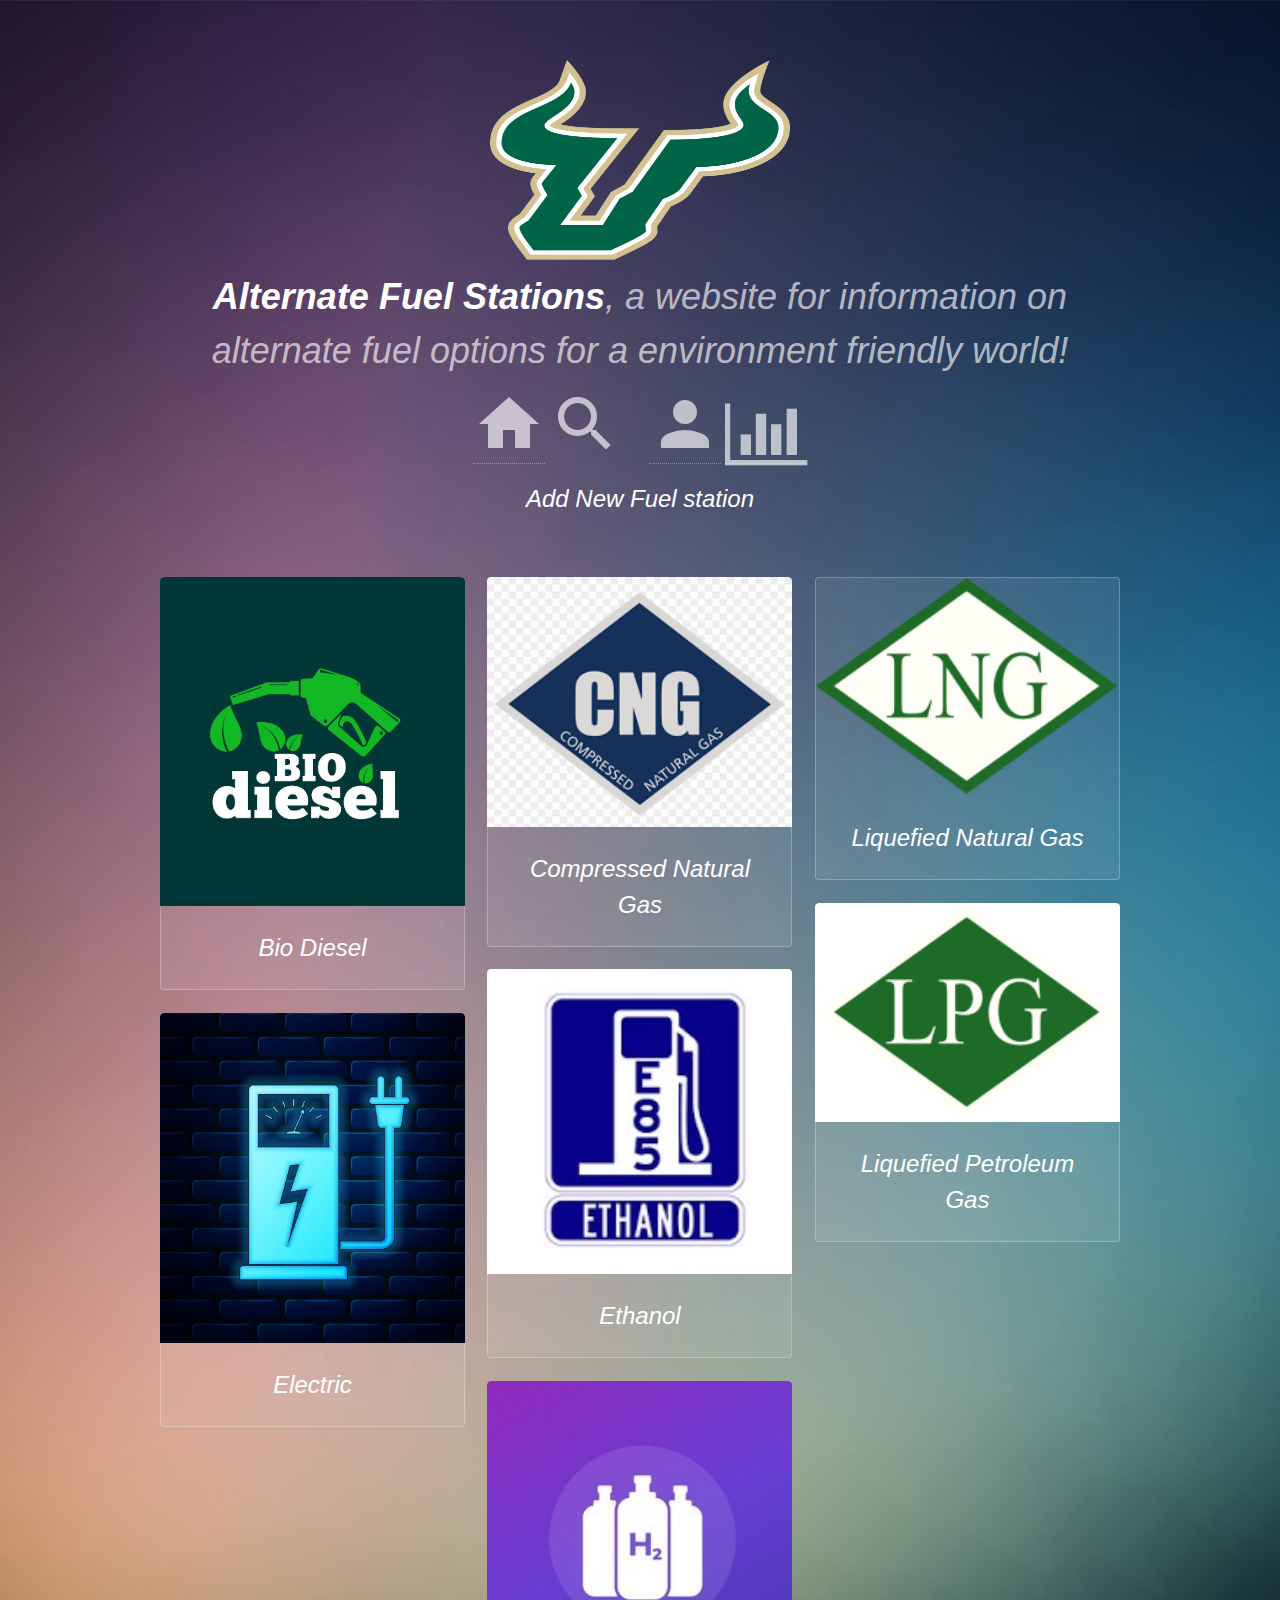
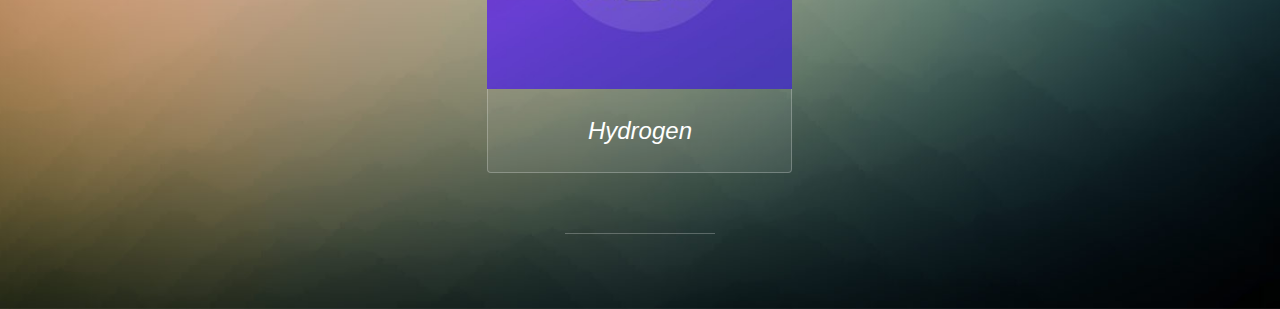
<file: index.html>
﻿<!DOCTYPE HTML>
<!--
	Visualize by TEMPLATED
	templated.co @templatedco
	Released for free under the Creative Commons Attribution 3.0 license (templated.co/license)
-->
<html>
<head>
	<title>Alternate Fuel Stations website</title>
	<meta charset="utf-8" />
	<meta name="viewport" content="width=device-width, initial-scale=1" />
	<link rel="stylesheet" href="assets/css/main.css" />
	<link rel="stylesheet" href="https://www.w3schools.com/w3css/4/w3.css">
	<link rel="stylesheet" href="https://fonts.googleapis.com/icon?family=Material+Icons">
</head>
<body>

	<!-- Wrapper -->
	<div id="wrapper">

		<!-- Header -->
		<header id="header">
			<img src="images/thumbs/usf1.png" width="300" height="200" alt="" />
			<h1><strong><i>Alternate Fuel Stations<i /></strong>, a website for information on alternate fuel options for a environment friendly world!</h1>
			<ul class="icons">
				<a href="index.html"><li class="w3-xlarge"><i class="material-icons" style="font-size: 72px;">home</i></li></a>

				<li class="w3-xlarge"><i class="material-icons" style="font-size: 72px;">search</i></li>

				<a href="about-us.html"><li class="w3-xlarge"><i class="material-icons" style="font-size: 72px;">person</i></li></a>
				<a href="data.html"><li class="w3-xlarge"><i class="fa fa-bar-chart custom" style="font-size: 72px;"></i></li></a>

				<a href="crud.html"><h3>Add New Fuel station</h3></a>

			</ul>
		</header>

		<!-- Main -->
		<section id="main">

			<!-- Thumbnails -->
			<section class="thumbnails">
				<div>
					<a href="images/thumbs/bio.jpg">
						<img src="images/thumbs/bio.jpg" alt="" />
						<h3>Bio Diesel</h3>
					</a>
					<a href="images/thumbs/elec.jpg">
						<img src="images/thumbs/elec.jpg" alt="" />
						<h3>Electric</h3>
					</a>
				</div>
				<div>
					<a href="images/thumbs/cng.png">
						<img src="images/thumbs/cng.png" alt="" />
						<h3>Compressed Natural Gas</h3>
					</a>
					<a href="images/thumbs/e85.jpg">
						<img src="images/thumbs/e85.jpg" alt="" />
						<h3>Ethanol</h3>
					</a>
					<a href="images/thumbs/h2.png">
						<img src="images/thumbs/h2.png" alt="" />
						<h3>Hydrogen</h3>
					</a>
				</div>
				<div>
					<a href="images/thumbs/lng.png">
						<img src="images/thumbs/lng.png" alt="" />
						<h3>Liquefied Natural Gas</h3>
					</a>
					<a href="images/thumbs/lpg.png">
						<img src="images/thumbs/lpg.png" alt="" />
						<h3>Liquefied Petroleum Gas</h3>
					</a>
				</div>
			</section>

		</section>

		<!-- Footer -->
		<footer id="footer">
			<p></p>
		</footer>

	</div>

	<!-- Scripts -->
	<script src="assets/js/jquery.min.js"></script>
	<script src="assets/js/jquery.poptrox.min.js"></script>
	<script src="assets/js/skel.min.js"></script>
	<script src="assets/js/main.js"></script>

</body>
</html>
</file>
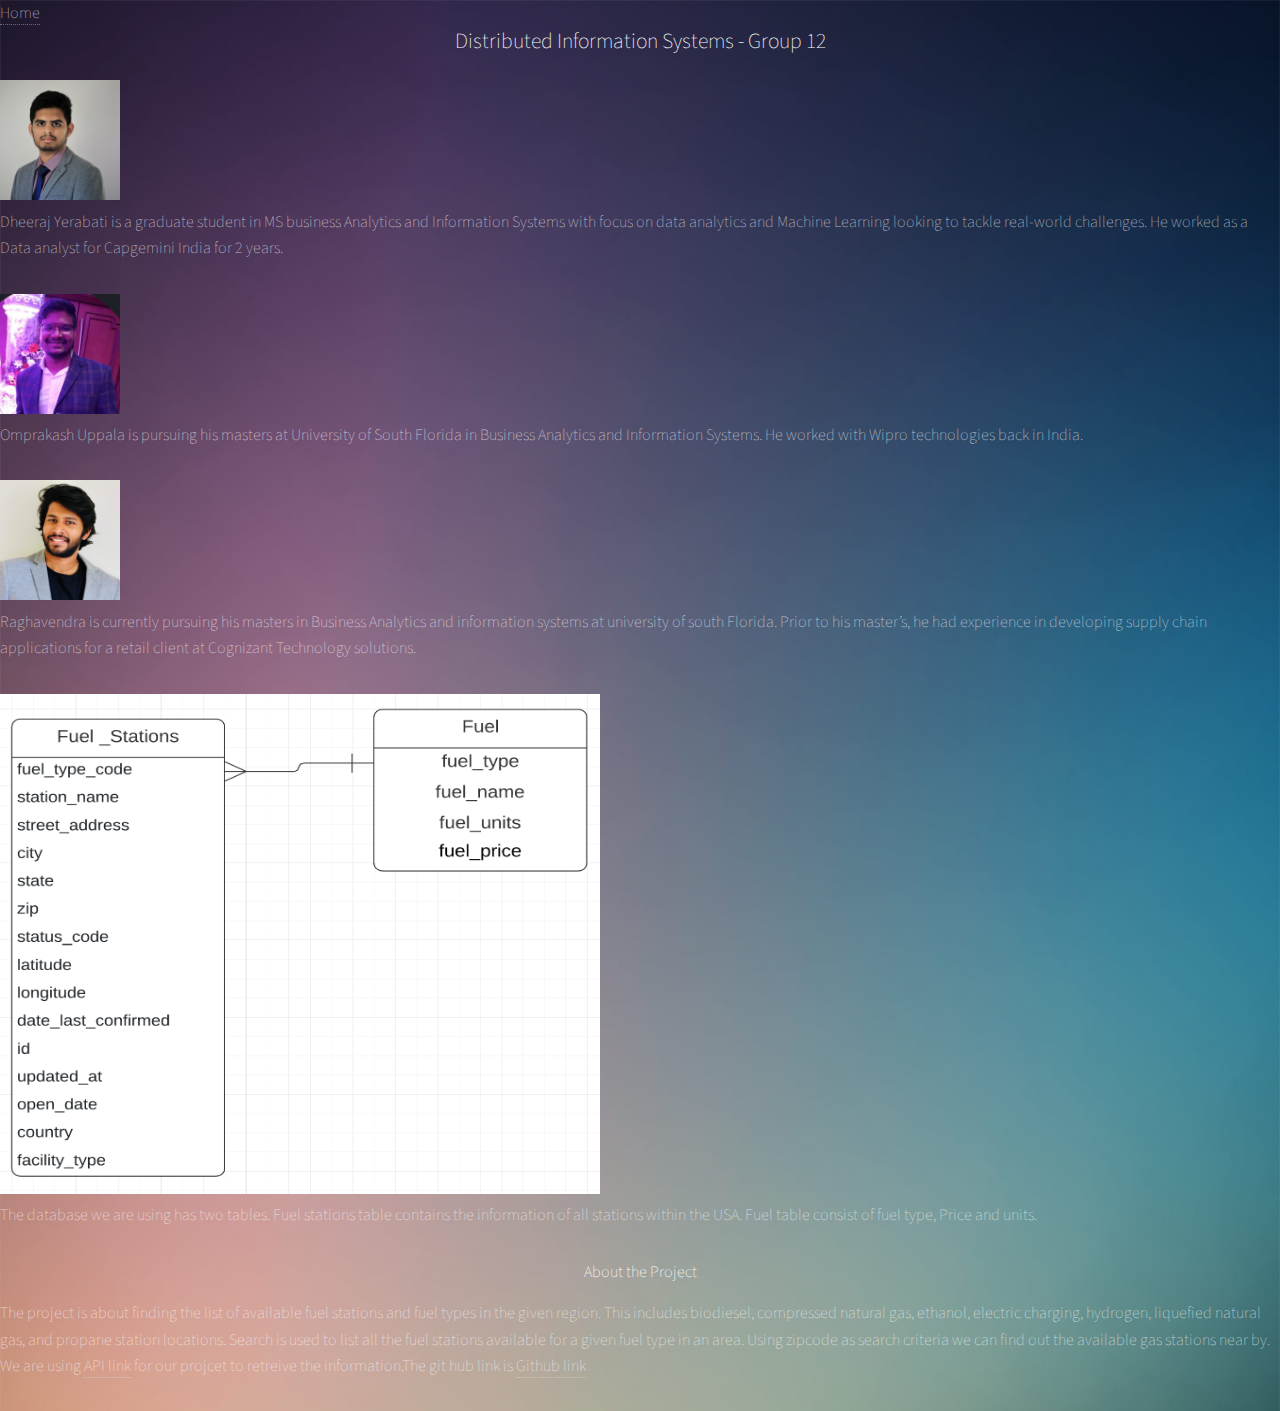
<file: about-us.html>
﻿<!DOCTYPE html>
<html lang="en">

<head>
    <meta charset="UTF-8">
    <meta name="viewport" content="width=device-width, initial-scale=1.0">
    <meta http-equiv="X-UA-Compatible" content="ie=edge">
    <link rel="icon" href="img/nuke.png" type="image/png">
    <link rel="stylesheet" type="text/css" href="assets/css/main.css">
    <title>About Us - Assignment 3 - Group 12</title>
</head>

<body>
    <div class="container">


        <div class="navbar">

            <div id="navbar-links">
                <span> <a href="index.html">Home</a> </span>
            </div>

        </div>
        <div class="content">
            <!-- page/table title -->
            <h2 style="text-align: center">Distributed Information Systems - Group 12</h2>
            <!-- one info div per team member -->
            <div class="info-div">
                <img class="intext-image-left" src="images/dheeraj.jpg" height="120px" width="120px">
                <p>
                    Dheeraj Yerabati is a graduate student in MS business Analytics and Information Systems with focus on data analytics and Machine Learning looking to tackle real-world challenges. He worked as a Data analyst for Capgemini India for 2 years.
                </p>
            </div>

            <!-- one info div per team member -->
            <div class="info-div">
                <img class="intext-image-left" src="images/om.jpg" height="120px" width="120px">
                <p>
                    Omprakash Uppala is pursuing his masters at University of South Florida in Business Analytics and Information Systems. He worked with Wipro technologies back in India.
                </p>
            </div>

            <!-- one info div per team member -->
            <div class="info-div">
                <img class="intext-image-left" src="images/raghav.jpeg" height="120px" width="120px">
                <p>
                    Raghavendra is currently pursuing his masters in Business Analytics and information systems at university of south Florida. Prior to his master’s, he had experience in developing supply chain applications for a retail client at Cognizant Technology solutions.
                </p>
            </div>

            <!-- one info div per team member -->
            <div class="info-div">
                <img class="intext-image-left" src="images/erd.png" height="500px" width="600px">
                <p>
                    The database we are using has two tables. Fuel stations table contains the information of all stations within the USA. Fuel table consist of fuel type, Price and units.
                </p>
            </div>

            <div class="info-div">
                <h3 style="text-align: center">About the Project</h3>
                <p>
                    The project is about finding the list of available fuel stations and fuel types in the given region. This includes biodiesel, compressed natural gas, ethanol, electric charging, hydrogen, liquefied natural gas, and propane station locations. Search is used to list all the fuel stations available for a given fuel type in an area. Using zipcode as search criteria we can find out the available gas stations near by. We are using <span><a href="https://developer.nrel.gov/docs/transportation/alt-fuel-stations-v1/all/#json-output-format">API link</a> </span>  for our projcet to retreive the information.The git hub link is <span><a href="https://github.com/djyerabati/ISM6225_assignment3">Github link</a> </span>
                </p>
            </div>

        </div>


    </div>
</body>

</html>
</file>
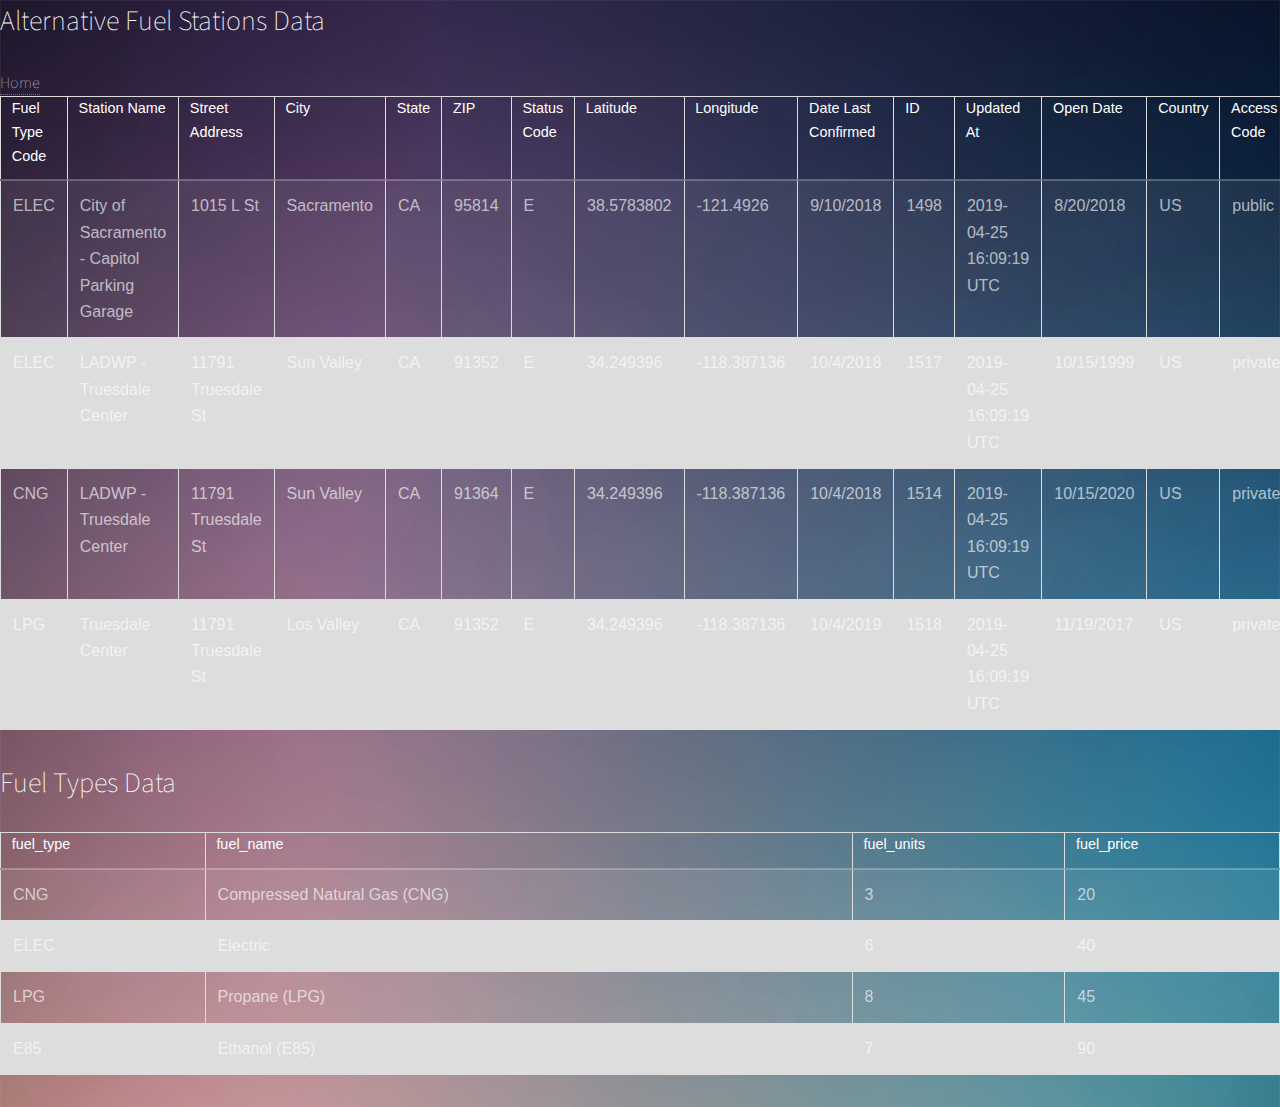
<file: data.html>
<html>
<head>
    <meta name="viewport" content="width=device-width, initial-scale=1.0">
    <meta charset="utf-8">
    <title>Alternate Fuel Stations </title>
	  <body style="background-color:whitesmoke;"> </body>
    <link rel="stylesheet" href="assets/css/main.css">
<style>
table {
  font-family: arial, sans-serif;
  border-collapse: collapse;
  width: 40%;
}

td, th {
  border: 1px solid #dddddd;
  text-align: left;
  padding: 2px;
}

tr:nth-child(even) {
  background-color: #dddddd;
}
</style>
</head>
<body>
<h1>Alternative Fuel Stations Data</h1>

<body style="background-color:lavender;">
		<div class="navbar">

            <div id="navbar-links">
                <span> <a href="index.html">Home</a> </span>
            </div>

        </div>
<table id="Table" class="content-table"  style="width:100%">

   <thead>
    <tr>
      <th>Fuel Type Code</th>
      <th>Station Name</th>
      <th>Street Address</th>
      <th>City</th>
      <th>State</th>
      <th>ZIP</th>
		  <th>Status Code</th>
		  <th>Latitude</th>
		  <th>Longitude</th>
		  <th>Date Last Confirmed</th>
		  <th>ID</th>
		  <th>Updated At</th>
		  <th>Open Date</th>
		  <th>Country</th>
		  <th>Access Code</th>
		  <th>Facility Type</th>
        
    </tr>
   </thead>
   <tbody>
    <tr>
      <td>ELEC</td>
      <td>City of Sacramento - Capitol Parking Garage</td>
      <td>1015 L St</a></td>
      <td>Sacramento</td>
      <td>CA</td>
      <td>95814</td>
      <td>E</td>
		  <td>38.5783802</td>
		  <td>-121.4926</td>
		  <td>9/10/2018</td>
		  <td>1498</td>
		  <td>2019-04-25 16:09:19 UTC</td>
		  <td>8/20/2018</td>
		  <td>US</td>
		  <td>public</td>
		  <td>PAY_GARAGE</td>
		
    </tr>
    <tr>
      <td>ELEC</td>
      <td>LADWP - Truesdale Center</td>
      <td>11791 Truesdale St</a></td>
      <td>Sun Valley</td>
      <td>CA</td>
      <td>91352</td>
      <td>E</td>
		  <td>34.249396</td>
		  <td>-118.387136</td>
		  <td>10/4/2018</td>
		  <td>1517</td>
		  <td>2019-04-25 16:09:19 UTC</td>
		  <td>10/15/1999</td>
		  <td>US</td>
		  <td>private</td>
		  <td>UTILITY</td>
    </tr>

    <tr>
      <td>CNG</td>
      <td>LADWP - Truesdale Center</td>
      <td>11791 Truesdale St</a></td>
      <td>Sun Valley</td>
      <td>CA</td>
      <td>91364</td>
      <td>E</td>
      <td>34.249396</td>
      <td>-118.387136</td>
      <td>10/4/2018</td>
      <td>1514</td>
      <td>2019-04-25 16:09:19 UTC</td>
      <td>10/15/2020</td>
      <td>US</td>
      <td>private</td>
      <td>UTILITY</td>
    </tr>
    
    <tr>
      <td>LPG</td>
      <td>Truesdale Center</td>
      <td>11791 Truesdale St</a></td>
      <td>Los Valley</td>
      <td>CA</td>
      <td>91352</td>
      <td>E</td>
      <td>34.249396</td>
      <td>-118.387136</td>
      <td>10/4/2019</td>
      <td>1518</td>
      <td>2019-04-25 16:09:19 UTC</td>
      <td>11/19/2017</td>
      <td>US</td>
      <td>private</td>
      <td>UTILITY</td>
    </tr>

  </tbody>
</table>

<h1>Fuel Types Data</h1>


</head>
<body style="background-color:lavender;">

<table id="Table" class="content-table"  style="width:100%">

   <thead>
    <tr>
        <th>fuel_type</th>
        <th>fuel_name</th>
        <th>fuel_units</th>
        <th>fuel_price</th>
               
    </tr>
   </thead>
   <tbody>
    <tr>
        <td>CNG</td>
        <td>Compressed Natural Gas (CNG)</td>
        <td>3</a></td>
        <td>20</td>
        		
    </tr>
    <tr>
        <td>ELEC</td>
        <td>Electric</td>
        <td>6</a></td>
        <td>40</td>
        
    </tr>

    <tr>
        <td>LPG</td>
        <td>Propane (LPG)</td>
        <td>8</a></td>
        <td>45</td>
        
    </tr>

    <tr>
        <td>E85</td>
        <td>Ethanol (E85)</td>
        <td>7</a></td>
        <td>90</td>
        
    </tr>
    
    
  </tbody>
</table>



  <style>
  .fakeimg {
    height: 200px;
    background: #aaa;
  }
  </style>

</body>


</html>
</file>
<file: assets/css/main.css>
@charset "UTF-8";
@import url(font-awesome.min.css);
@import url("http://fonts.googleapis.com/css?family=Source+Sans+Pro:200");

/*
	Visualize by TEMPLATED
	templated.co @templatedco
	Released for free under the Creative Commons Attribution 3.0 license (templated.co/license)
*/

/* Reset */

	html, body, div, span, applet, object, iframe, h1, h2, h3, h4, h5, h6, p, blockquote, pre, a, abbr, acronym, address, big, cite, code, del, dfn, em, img, ins, kbd, q, s, samp, small, strike, strong, sub, sup, tt, var, b, u, i, center, dl, dt, dd, ol, ul, li, fieldset, form, label, legend, table, caption, tbody, tfoot, thead, tr, th, td, article, aside, canvas, details, embed, figure, figcaption, footer, header, hgroup, menu, nav, output, ruby, section, summary, time, mark, audio, video {
		margin: 0;
		padding: 0;
		border: 0;
		font-size: 100%;
		font: inherit;
		vertical-align: baseline;
	}

	article, aside, details, figcaption, figure, footer, header, hgroup, menu, nav, section {
		display: block;
	}

	body {
		line-height: 1;
	}

	ol, ul {
		list-style: none;
	}

	blockquote, q {
		quotes: none;
	}

	blockquote:before, blockquote:after, q:before, q:after {
		content: '';
		content: none;
	}

	table {
		border-collapse: collapse;
		border-spacing: 0;
	}

	body {
		-webkit-text-size-adjust: none;
	}

/* Box Model */

	*, *:before, *:after {
		-moz-box-sizing: border-box;
		-webkit-box-sizing: border-box;
		box-sizing: border-box;
	}

/* Grid */

	.row {
		border-bottom: solid 1px transparent;
		-moz-box-sizing: border-box;
		-webkit-box-sizing: border-box;
		box-sizing: border-box;
	}

	.row > * {
		float: left;
		-moz-box-sizing: border-box;
		-webkit-box-sizing: border-box;
		box-sizing: border-box;
	}

	.row:after, .row:before {
		content: '';
		display: block;
		clear: both;
		height: 0;
	}

	.row.uniform > * > :first-child {
		margin-top: 0;
	}

	.row.uniform > * > :last-child {
		margin-bottom: 0;
	}

	.row.\30 \25 > * {
		padding: 0 0 0 0em;
	}

	.row.\30 \25 {
		margin: 0 0 -1px 0em;
	}

	.row.uniform.\30 \25 > * {
		padding: 0em 0 0 0em;
	}

	.row.uniform.\30 \25 {
		margin: 0em 0 -1px 0em;
	}

	.row > * {
		padding: 0 0 0 2em;
	}

	.row {
		margin: 0 0 -1px -2em;
	}

	.row.uniform > * {
		padding: 2em 0 0 2em;
	}

	.row.uniform {
		margin: -2em 0 -1px -2em;
	}

	.row.\32 00\25 > * {
		padding: 0 0 0 4em;
	}

	.row.\32 00\25 {
		margin: 0 0 -1px -4em;
	}

	.row.uniform.\32 00\25 > * {
		padding: 4em 0 0 4em;
	}

	.row.uniform.\32 00\25 {
		margin: -4em 0 -1px -4em;
	}

	.row.\31 50\25 > * {
		padding: 0 0 0 3em;
	}

	.row.\31 50\25 {
		margin: 0 0 -1px -3em;
	}

	.row.uniform.\31 50\25 > * {
		padding: 3em 0 0 3em;
	}

	.row.uniform.\31 50\25 {
		margin: -3em 0 -1px -3em;
	}

	.row.\35 0\25 > * {
		padding: 0 0 0 1em;
	}

	.row.\35 0\25 {
		margin: 0 0 -1px -1em;
	}

	.row.uniform.\35 0\25 > * {
		padding: 1em 0 0 1em;
	}

	.row.uniform.\35 0\25 {
		margin: -1em 0 -1px -1em;
	}

	.row.\32 5\25 > * {
		padding: 0 0 0 0.5em;
	}

	.row.\32 5\25 {
		margin: 0 0 -1px -0.5em;
	}

	.row.uniform.\32 5\25 > * {
		padding: 0.5em 0 0 0.5em;
	}

	.row.uniform.\32 5\25 {
		margin: -0.5em 0 -1px -0.5em;
	}

	.\31 2u, .\31 2u\24 {
		width: 100%;
		clear: none;
		margin-left: 0;
	}

	.\31 1u, .\31 1u\24 {
		width: 91.6666666667%;
		clear: none;
		margin-left: 0;
	}

	.\31 0u, .\31 0u\24 {
		width: 83.3333333333%;
		clear: none;
		margin-left: 0;
	}

	.\39 u, .\39 u\24 {
		width: 75%;
		clear: none;
		margin-left: 0;
	}

	.\38 u, .\38 u\24 {
		width: 66.6666666667%;
		clear: none;
		margin-left: 0;
	}

	.\37 u, .\37 u\24 {
		width: 58.3333333333%;
		clear: none;
		margin-left: 0;
	}

	.\36 u, .\36 u\24 {
		width: 50%;
		clear: none;
		margin-left: 0;
	}

	.\35 u, .\35 u\24 {
		width: 41.6666666667%;
		clear: none;
		margin-left: 0;
	}

	.\34 u, .\34 u\24 {
		width: 33.3333333333%;
		clear: none;
		margin-left: 0;
	}

	.\33 u, .\33 u\24 {
		width: 25%;
		clear: none;
		margin-left: 0;
	}

	.\32 u, .\32 u\24 {
		width: 16.6666666667%;
		clear: none;
		margin-left: 0;
	}

	.\31 u, .\31 u\24 {
		width: 8.3333333333%;
		clear: none;
		margin-left: 0;
	}

	.\31 2u\24 + *,
	.\31 1u\24 + *,
	.\31 0u\24 + *,
	.\39 u\24 + *,
	.\38 u\24 + *,
	.\37 u\24 + *,
	.\36 u\24 + *,
	.\35 u\24 + *,
	.\34 u\24 + *,
	.\33 u\24 + *,
	.\32 u\24 + *,
	.\31 u\24 + * {
		clear: left;
	}

	.\-11u {
		margin-left: 91.66667%;
	}

	.\-10u {
		margin-left: 83.33333%;
	}

	.\-9u {
		margin-left: 75%;
	}

	.\-8u {
		margin-left: 66.66667%;
	}

	.\-7u {
		margin-left: 58.33333%;
	}

	.\-6u {
		margin-left: 50%;
	}

	.\-5u {
		margin-left: 41.66667%;
	}

	.\-4u {
		margin-left: 33.33333%;
	}

	.\-3u {
		margin-left: 25%;
	}

	.\-2u {
		margin-left: 16.66667%;
	}

	.\-1u {
		margin-left: 8.33333%;
	}

	@media screen and (max-width: 1680px) {

		.row > * {
			padding: 0 0 0 2em;
		}

		.row {
			margin: 0 0 -1px -2em;
		}

		.row.uniform > * {
			padding: 2em 0 0 2em;
		}

		.row.uniform {
			margin: -2em 0 -1px -2em;
		}

		.row.\32 00\25 > * {
			padding: 0 0 0 4em;
		}

		.row.\32 00\25 {
			margin: 0 0 -1px -4em;
		}

		.row.uniform.\32 00\25 > * {
			padding: 4em 0 0 4em;
		}

		.row.uniform.\32 00\25 {
			margin: -4em 0 -1px -4em;
		}

		.row.\31 50\25 > * {
			padding: 0 0 0 3em;
		}

		.row.\31 50\25 {
			margin: 0 0 -1px -3em;
		}

		.row.uniform.\31 50\25 > * {
			padding: 3em 0 0 3em;
		}

		.row.uniform.\31 50\25 {
			margin: -3em 0 -1px -3em;
		}

		.row.\35 0\25 > * {
			padding: 0 0 0 1em;
		}

		.row.\35 0\25 {
			margin: 0 0 -1px -1em;
		}

		.row.uniform.\35 0\25 > * {
			padding: 1em 0 0 1em;
		}

		.row.uniform.\35 0\25 {
			margin: -1em 0 -1px -1em;
		}

		.row.\32 5\25 > * {
			padding: 0 0 0 0.5em;
		}

		.row.\32 5\25 {
			margin: 0 0 -1px -0.5em;
		}

		.row.uniform.\32 5\25 > * {
			padding: 0.5em 0 0 0.5em;
		}

		.row.uniform.\32 5\25 {
			margin: -0.5em 0 -1px -0.5em;
		}

		.\31 2u\28xlarge\29, .\31 2u\24\28xlarge\29 {
			width: 100%;
			clear: none;
			margin-left: 0;
		}

		.\31 1u\28xlarge\29, .\31 1u\24\28xlarge\29 {
			width: 91.6666666667%;
			clear: none;
			margin-left: 0;
		}

		.\31 0u\28xlarge\29, .\31 0u\24\28xlarge\29 {
			width: 83.3333333333%;
			clear: none;
			margin-left: 0;
		}

		.\39 u\28xlarge\29, .\39 u\24\28xlarge\29 {
			width: 75%;
			clear: none;
			margin-left: 0;
		}

		.\38 u\28xlarge\29, .\38 u\24\28xlarge\29 {
			width: 66.6666666667%;
			clear: none;
			margin-left: 0;
		}

		.\37 u\28xlarge\29, .\37 u\24\28xlarge\29 {
			width: 58.3333333333%;
			clear: none;
			margin-left: 0;
		}

		.\36 u\28xlarge\29, .\36 u\24\28xlarge\29 {
			width: 50%;
			clear: none;
			margin-left: 0;
		}

		.\35 u\28xlarge\29, .\35 u\24\28xlarge\29 {
			width: 41.6666666667%;
			clear: none;
			margin-left: 0;
		}

		.\34 u\28xlarge\29, .\34 u\24\28xlarge\29 {
			width: 33.3333333333%;
			clear: none;
			margin-left: 0;
		}

		.\33 u\28xlarge\29, .\33 u\24\28xlarge\29 {
			width: 25%;
			clear: none;
			margin-left: 0;
		}

		.\32 u\28xlarge\29, .\32 u\24\28xlarge\29 {
			width: 16.6666666667%;
			clear: none;
			margin-left: 0;
		}

		.\31 u\28xlarge\29, .\31 u\24\28xlarge\29 {
			width: 8.3333333333%;
			clear: none;
			margin-left: 0;
		}

		.\31 2u\24\28xlarge\29 + *,
		.\31 1u\24\28xlarge\29 + *,
		.\31 0u\24\28xlarge\29 + *,
		.\39 u\24\28xlarge\29 + *,
		.\38 u\24\28xlarge\29 + *,
		.\37 u\24\28xlarge\29 + *,
		.\36 u\24\28xlarge\29 + *,
		.\35 u\24\28xlarge\29 + *,
		.\34 u\24\28xlarge\29 + *,
		.\33 u\24\28xlarge\29 + *,
		.\32 u\24\28xlarge\29 + *,
		.\31 u\24\28xlarge\29 + * {
			clear: left;
		}

		.\-11u\28xlarge\29 {
			margin-left: 91.66667%;
		}

		.\-10u\28xlarge\29 {
			margin-left: 83.33333%;
		}

		.\-9u\28xlarge\29 {
			margin-left: 75%;
		}

		.\-8u\28xlarge\29 {
			margin-left: 66.66667%;
		}

		.\-7u\28xlarge\29 {
			margin-left: 58.33333%;
		}

		.\-6u\28xlarge\29 {
			margin-left: 50%;
		}

		.\-5u\28xlarge\29 {
			margin-left: 41.66667%;
		}

		.\-4u\28xlarge\29 {
			margin-left: 33.33333%;
		}

		.\-3u\28xlarge\29 {
			margin-left: 25%;
		}

		.\-2u\28xlarge\29 {
			margin-left: 16.66667%;
		}

		.\-1u\28xlarge\29 {
			margin-left: 8.33333%;
		}

	}

	@media screen and (max-width: 1280px) {

		.row > * {
			padding: 0 0 0 2em;
		}

		.row {
			margin: 0 0 -1px -2em;
		}

		.row.uniform > * {
			padding: 2em 0 0 2em;
		}

		.row.uniform {
			margin: -2em 0 -1px -2em;
		}

		.row.\32 00\25 > * {
			padding: 0 0 0 4em;
		}

		.row.\32 00\25 {
			margin: 0 0 -1px -4em;
		}

		.row.uniform.\32 00\25 > * {
			padding: 4em 0 0 4em;
		}

		.row.uniform.\32 00\25 {
			margin: -4em 0 -1px -4em;
		}

		.row.\31 50\25 > * {
			padding: 0 0 0 3em;
		}

		.row.\31 50\25 {
			margin: 0 0 -1px -3em;
		}

		.row.uniform.\31 50\25 > * {
			padding: 3em 0 0 3em;
		}

		.row.uniform.\31 50\25 {
			margin: -3em 0 -1px -3em;
		}

		.row.\35 0\25 > * {
			padding: 0 0 0 1em;
		}

		.row.\35 0\25 {
			margin: 0 0 -1px -1em;
		}

		.row.uniform.\35 0\25 > * {
			padding: 1em 0 0 1em;
		}

		.row.uniform.\35 0\25 {
			margin: -1em 0 -1px -1em;
		}

		.row.\32 5\25 > * {
			padding: 0 0 0 0.5em;
		}

		.row.\32 5\25 {
			margin: 0 0 -1px -0.5em;
		}

		.row.uniform.\32 5\25 > * {
			padding: 0.5em 0 0 0.5em;
		}

		.row.uniform.\32 5\25 {
			margin: -0.5em 0 -1px -0.5em;
		}

		.\31 2u\28large\29, .\31 2u\24\28large\29 {
			width: 100%;
			clear: none;
			margin-left: 0;
		}

		.\31 1u\28large\29, .\31 1u\24\28large\29 {
			width: 91.6666666667%;
			clear: none;
			margin-left: 0;
		}

		.\31 0u\28large\29, .\31 0u\24\28large\29 {
			width: 83.3333333333%;
			clear: none;
			margin-left: 0;
		}

		.\39 u\28large\29, .\39 u\24\28large\29 {
			width: 75%;
			clear: none;
			margin-left: 0;
		}

		.\38 u\28large\29, .\38 u\24\28large\29 {
			width: 66.6666666667%;
			clear: none;
			margin-left: 0;
		}

		.\37 u\28large\29, .\37 u\24\28large\29 {
			width: 58.3333333333%;
			clear: none;
			margin-left: 0;
		}

		.\36 u\28large\29, .\36 u\24\28large\29 {
			width: 50%;
			clear: none;
			margin-left: 0;
		}

		.\35 u\28large\29, .\35 u\24\28large\29 {
			width: 41.6666666667%;
			clear: none;
			margin-left: 0;
		}

		.\34 u\28large\29, .\34 u\24\28large\29 {
			width: 33.3333333333%;
			clear: none;
			margin-left: 0;
		}

		.\33 u\28large\29, .\33 u\24\28large\29 {
			width: 25%;
			clear: none;
			margin-left: 0;
		}

		.\32 u\28large\29, .\32 u\24\28large\29 {
			width: 16.6666666667%;
			clear: none;
			margin-left: 0;
		}

		.\31 u\28large\29, .\31 u\24\28large\29 {
			width: 8.3333333333%;
			clear: none;
			margin-left: 0;
		}

		.\31 2u\24\28large\29 + *,
		.\31 1u\24\28large\29 + *,
		.\31 0u\24\28large\29 + *,
		.\39 u\24\28large\29 + *,
		.\38 u\24\28large\29 + *,
		.\37 u\24\28large\29 + *,
		.\36 u\24\28large\29 + *,
		.\35 u\24\28large\29 + *,
		.\34 u\24\28large\29 + *,
		.\33 u\24\28large\29 + *,
		.\32 u\24\28large\29 + *,
		.\31 u\24\28large\29 + * {
			clear: left;
		}

		.\-11u\28large\29 {
			margin-left: 91.66667%;
		}

		.\-10u\28large\29 {
			margin-left: 83.33333%;
		}

		.\-9u\28large\29 {
			margin-left: 75%;
		}

		.\-8u\28large\29 {
			margin-left: 66.66667%;
		}

		.\-7u\28large\29 {
			margin-left: 58.33333%;
		}

		.\-6u\28large\29 {
			margin-left: 50%;
		}

		.\-5u\28large\29 {
			margin-left: 41.66667%;
		}

		.\-4u\28large\29 {
			margin-left: 33.33333%;
		}

		.\-3u\28large\29 {
			margin-left: 25%;
		}

		.\-2u\28large\29 {
			margin-left: 16.66667%;
		}

		.\-1u\28large\29 {
			margin-left: 8.33333%;
		}

	}

	@media screen and (max-width: 980px) {

		.row > * {
			padding: 0 0 0 2em;
		}

		.row {
			margin: 0 0 -1px -2em;
		}

		.row.uniform > * {
			padding: 2em 0 0 2em;
		}

		.row.uniform {
			margin: -2em 0 -1px -2em;
		}

		.row.\32 00\25 > * {
			padding: 0 0 0 4em;
		}

		.row.\32 00\25 {
			margin: 0 0 -1px -4em;
		}

		.row.uniform.\32 00\25 > * {
			padding: 4em 0 0 4em;
		}

		.row.uniform.\32 00\25 {
			margin: -4em 0 -1px -4em;
		}

		.row.\31 50\25 > * {
			padding: 0 0 0 3em;
		}

		.row.\31 50\25 {
			margin: 0 0 -1px -3em;
		}

		.row.uniform.\31 50\25 > * {
			padding: 3em 0 0 3em;
		}

		.row.uniform.\31 50\25 {
			margin: -3em 0 -1px -3em;
		}

		.row.\35 0\25 > * {
			padding: 0 0 0 1em;
		}

		.row.\35 0\25 {
			margin: 0 0 -1px -1em;
		}

		.row.uniform.\35 0\25 > * {
			padding: 1em 0 0 1em;
		}

		.row.uniform.\35 0\25 {
			margin: -1em 0 -1px -1em;
		}

		.row.\32 5\25 > * {
			padding: 0 0 0 0.5em;
		}

		.row.\32 5\25 {
			margin: 0 0 -1px -0.5em;
		}

		.row.uniform.\32 5\25 > * {
			padding: 0.5em 0 0 0.5em;
		}

		.row.uniform.\32 5\25 {
			margin: -0.5em 0 -1px -0.5em;
		}

		.\31 2u\28medium\29, .\31 2u\24\28medium\29 {
			width: 100%;
			clear: none;
			margin-left: 0;
		}

		.\31 1u\28medium\29, .\31 1u\24\28medium\29 {
			width: 91.6666666667%;
			clear: none;
			margin-left: 0;
		}

		.\31 0u\28medium\29, .\31 0u\24\28medium\29 {
			width: 83.3333333333%;
			clear: none;
			margin-left: 0;
		}

		.\39 u\28medium\29, .\39 u\24\28medium\29 {
			width: 75%;
			clear: none;
			margin-left: 0;
		}

		.\38 u\28medium\29, .\38 u\24\28medium\29 {
			width: 66.6666666667%;
			clear: none;
			margin-left: 0;
		}

		.\37 u\28medium\29, .\37 u\24\28medium\29 {
			width: 58.3333333333%;
			clear: none;
			margin-left: 0;
		}

		.\36 u\28medium\29, .\36 u\24\28medium\29 {
			width: 50%;
			clear: none;
			margin-left: 0;
		}

		.\35 u\28medium\29, .\35 u\24\28medium\29 {
			width: 41.6666666667%;
			clear: none;
			margin-left: 0;
		}

		.\34 u\28medium\29, .\34 u\24\28medium\29 {
			width: 33.3333333333%;
			clear: none;
			margin-left: 0;
		}

		.\33 u\28medium\29, .\33 u\24\28medium\29 {
			width: 25%;
			clear: none;
			margin-left: 0;
		}

		.\32 u\28medium\29, .\32 u\24\28medium\29 {
			width: 16.6666666667%;
			clear: none;
			margin-left: 0;
		}

		.\31 u\28medium\29, .\31 u\24\28medium\29 {
			width: 8.3333333333%;
			clear: none;
			margin-left: 0;
		}

		.\31 2u\24\28medium\29 + *,
		.\31 1u\24\28medium\29 + *,
		.\31 0u\24\28medium\29 + *,
		.\39 u\24\28medium\29 + *,
		.\38 u\24\28medium\29 + *,
		.\37 u\24\28medium\29 + *,
		.\36 u\24\28medium\29 + *,
		.\35 u\24\28medium\29 + *,
		.\34 u\24\28medium\29 + *,
		.\33 u\24\28medium\29 + *,
		.\32 u\24\28medium\29 + *,
		.\31 u\24\28medium\29 + * {
			clear: left;
		}

		.\-11u\28medium\29 {
			margin-left: 91.66667%;
		}

		.\-10u\28medium\29 {
			margin-left: 83.33333%;
		}

		.\-9u\28medium\29 {
			margin-left: 75%;
		}

		.\-8u\28medium\29 {
			margin-left: 66.66667%;
		}

		.\-7u\28medium\29 {
			margin-left: 58.33333%;
		}

		.\-6u\28medium\29 {
			margin-left: 50%;
		}

		.\-5u\28medium\29 {
			margin-left: 41.66667%;
		}

		.\-4u\28medium\29 {
			margin-left: 33.33333%;
		}

		.\-3u\28medium\29 {
			margin-left: 25%;
		}

		.\-2u\28medium\29 {
			margin-left: 16.66667%;
		}

		.\-1u\28medium\29 {
			margin-left: 8.33333%;
		}

	}

	@media screen and (max-width: 736px) {

		.row > * {
			padding: 0 0 0 2em;
		}

		.row {
			margin: 0 0 -1px -2em;
		}

		.row.uniform > * {
			padding: 2em 0 0 2em;
		}

		.row.uniform {
			margin: -2em 0 -1px -2em;
		}

		.row.\32 00\25 > * {
			padding: 0 0 0 4em;
		}

		.row.\32 00\25 {
			margin: 0 0 -1px -4em;
		}

		.row.uniform.\32 00\25 > * {
			padding: 4em 0 0 4em;
		}

		.row.uniform.\32 00\25 {
			margin: -4em 0 -1px -4em;
		}

		.row.\31 50\25 > * {
			padding: 0 0 0 3em;
		}

		.row.\31 50\25 {
			margin: 0 0 -1px -3em;
		}

		.row.uniform.\31 50\25 > * {
			padding: 3em 0 0 3em;
		}

		.row.uniform.\31 50\25 {
			margin: -3em 0 -1px -3em;
		}

		.row.\35 0\25 > * {
			padding: 0 0 0 1em;
		}

		.row.\35 0\25 {
			margin: 0 0 -1px -1em;
		}

		.row.uniform.\35 0\25 > * {
			padding: 1em 0 0 1em;
		}

		.row.uniform.\35 0\25 {
			margin: -1em 0 -1px -1em;
		}

		.row.\32 5\25 > * {
			padding: 0 0 0 0.5em;
		}

		.row.\32 5\25 {
			margin: 0 0 -1px -0.5em;
		}

		.row.uniform.\32 5\25 > * {
			padding: 0.5em 0 0 0.5em;
		}

		.row.uniform.\32 5\25 {
			margin: -0.5em 0 -1px -0.5em;
		}

		.\31 2u\28small\29, .\31 2u\24\28small\29 {
			width: 100%;
			clear: none;
			margin-left: 0;
		}

		.\31 1u\28small\29, .\31 1u\24\28small\29 {
			width: 91.6666666667%;
			clear: none;
			margin-left: 0;
		}

		.\31 0u\28small\29, .\31 0u\24\28small\29 {
			width: 83.3333333333%;
			clear: none;
			margin-left: 0;
		}

		.\39 u\28small\29, .\39 u\24\28small\29 {
			width: 75%;
			clear: none;
			margin-left: 0;
		}

		.\38 u\28small\29, .\38 u\24\28small\29 {
			width: 66.6666666667%;
			clear: none;
			margin-left: 0;
		}

		.\37 u\28small\29, .\37 u\24\28small\29 {
			width: 58.3333333333%;
			clear: none;
			margin-left: 0;
		}

		.\36 u\28small\29, .\36 u\24\28small\29 {
			width: 50%;
			clear: none;
			margin-left: 0;
		}

		.\35 u\28small\29, .\35 u\24\28small\29 {
			width: 41.6666666667%;
			clear: none;
			margin-left: 0;
		}

		.\34 u\28small\29, .\34 u\24\28small\29 {
			width: 33.3333333333%;
			clear: none;
			margin-left: 0;
		}

		.\33 u\28small\29, .\33 u\24\28small\29 {
			width: 25%;
			clear: none;
			margin-left: 0;
		}

		.\32 u\28small\29, .\32 u\24\28small\29 {
			width: 16.6666666667%;
			clear: none;
			margin-left: 0;
		}

		.\31 u\28small\29, .\31 u\24\28small\29 {
			width: 8.3333333333%;
			clear: none;
			margin-left: 0;
		}

		.\31 2u\24\28small\29 + *,
		.\31 1u\24\28small\29 + *,
		.\31 0u\24\28small\29 + *,
		.\39 u\24\28small\29 + *,
		.\38 u\24\28small\29 + *,
		.\37 u\24\28small\29 + *,
		.\36 u\24\28small\29 + *,
		.\35 u\24\28small\29 + *,
		.\34 u\24\28small\29 + *,
		.\33 u\24\28small\29 + *,
		.\32 u\24\28small\29 + *,
		.\31 u\24\28small\29 + * {
			clear: left;
		}

		.\-11u\28small\29 {
			margin-left: 91.66667%;
		}

		.\-10u\28small\29 {
			margin-left: 83.33333%;
		}

		.\-9u\28small\29 {
			margin-left: 75%;
		}

		.\-8u\28small\29 {
			margin-left: 66.66667%;
		}

		.\-7u\28small\29 {
			margin-left: 58.33333%;
		}

		.\-6u\28small\29 {
			margin-left: 50%;
		}

		.\-5u\28small\29 {
			margin-left: 41.66667%;
		}

		.\-4u\28small\29 {
			margin-left: 33.33333%;
		}

		.\-3u\28small\29 {
			margin-left: 25%;
		}

		.\-2u\28small\29 {
			margin-left: 16.66667%;
		}

		.\-1u\28small\29 {
			margin-left: 8.33333%;
		}

	}

	@media screen and (max-width: 480px) {

		.row > * {
			padding: 0 0 0 2em;
		}

		.row {
			margin: 0 0 -1px -2em;
		}

		.row.uniform > * {
			padding: 2em 0 0 2em;
		}

		.row.uniform {
			margin: -2em 0 -1px -2em;
		}

		.row.\32 00\25 > * {
			padding: 0 0 0 4em;
		}

		.row.\32 00\25 {
			margin: 0 0 -1px -4em;
		}

		.row.uniform.\32 00\25 > * {
			padding: 4em 0 0 4em;
		}

		.row.uniform.\32 00\25 {
			margin: -4em 0 -1px -4em;
		}

		.row.\31 50\25 > * {
			padding: 0 0 0 3em;
		}

		.row.\31 50\25 {
			margin: 0 0 -1px -3em;
		}

		.row.uniform.\31 50\25 > * {
			padding: 3em 0 0 3em;
		}

		.row.uniform.\31 50\25 {
			margin: -3em 0 -1px -3em;
		}

		.row.\35 0\25 > * {
			padding: 0 0 0 1em;
		}

		.row.\35 0\25 {
			margin: 0 0 -1px -1em;
		}

		.row.uniform.\35 0\25 > * {
			padding: 1em 0 0 1em;
		}

		.row.uniform.\35 0\25 {
			margin: -1em 0 -1px -1em;
		}

		.row.\32 5\25 > * {
			padding: 0 0 0 0.5em;
		}

		.row.\32 5\25 {
			margin: 0 0 -1px -0.5em;
		}

		.row.uniform.\32 5\25 > * {
			padding: 0.5em 0 0 0.5em;
		}

		.row.uniform.\32 5\25 {
			margin: -0.5em 0 -1px -0.5em;
		}

		.\31 2u\28xsmall\29, .\31 2u\24\28xsmall\29 {
			width: 100%;
			clear: none;
			margin-left: 0;
		}

		.\31 1u\28xsmall\29, .\31 1u\24\28xsmall\29 {
			width: 91.6666666667%;
			clear: none;
			margin-left: 0;
		}

		.\31 0u\28xsmall\29, .\31 0u\24\28xsmall\29 {
			width: 83.3333333333%;
			clear: none;
			margin-left: 0;
		}

		.\39 u\28xsmall\29, .\39 u\24\28xsmall\29 {
			width: 75%;
			clear: none;
			margin-left: 0;
		}

		.\38 u\28xsmall\29, .\38 u\24\28xsmall\29 {
			width: 66.6666666667%;
			clear: none;
			margin-left: 0;
		}

		.\37 u\28xsmall\29, .\37 u\24\28xsmall\29 {
			width: 58.3333333333%;
			clear: none;
			margin-left: 0;
		}

		.\36 u\28xsmall\29, .\36 u\24\28xsmall\29 {
			width: 50%;
			clear: none;
			margin-left: 0;
		}

		.\35 u\28xsmall\29, .\35 u\24\28xsmall\29 {
			width: 41.6666666667%;
			clear: none;
			margin-left: 0;
		}

		.\34 u\28xsmall\29, .\34 u\24\28xsmall\29 {
			width: 33.3333333333%;
			clear: none;
			margin-left: 0;
		}

		.\33 u\28xsmall\29, .\33 u\24\28xsmall\29 {
			width: 25%;
			clear: none;
			margin-left: 0;
		}

		.\32 u\28xsmall\29, .\32 u\24\28xsmall\29 {
			width: 16.6666666667%;
			clear: none;
			margin-left: 0;
		}

		.\31 u\28xsmall\29, .\31 u\24\28xsmall\29 {
			width: 8.3333333333%;
			clear: none;
			margin-left: 0;
		}

		.\31 2u\24\28xsmall\29 + *,
		.\31 1u\24\28xsmall\29 + *,
		.\31 0u\24\28xsmall\29 + *,
		.\39 u\24\28xsmall\29 + *,
		.\38 u\24\28xsmall\29 + *,
		.\37 u\24\28xsmall\29 + *,
		.\36 u\24\28xsmall\29 + *,
		.\35 u\24\28xsmall\29 + *,
		.\34 u\24\28xsmall\29 + *,
		.\33 u\24\28xsmall\29 + *,
		.\32 u\24\28xsmall\29 + *,
		.\31 u\24\28xsmall\29 + * {
			clear: left;
		}

		.\-11u\28xsmall\29 {
			margin-left: 91.66667%;
		}

		.\-10u\28xsmall\29 {
			margin-left: 83.33333%;
		}

		.\-9u\28xsmall\29 {
			margin-left: 75%;
		}

		.\-8u\28xsmall\29 {
			margin-left: 66.66667%;
		}

		.\-7u\28xsmall\29 {
			margin-left: 58.33333%;
		}

		.\-6u\28xsmall\29 {
			margin-left: 50%;
		}

		.\-5u\28xsmall\29 {
			margin-left: 41.66667%;
		}

		.\-4u\28xsmall\29 {
			margin-left: 33.33333%;
		}

		.\-3u\28xsmall\29 {
			margin-left: 25%;
		}

		.\-2u\28xsmall\29 {
			margin-left: 16.66667%;
		}

		.\-1u\28xsmall\29 {
			margin-left: 8.33333%;
		}

	}

/* Basic */

	@-ms-viewport {
		width: device-width;
	}

	body {
		-ms-overflow-style: scrollbar;
	}

	@media screen and (max-width: 480px) {

		html, body {
			min-width: 320px;
		}

	}

	body {
		background-color: #000;
		background-image: url("../../images/bg.jpg");
		background-size: cover;
		background-position: top center;
	}

		body.is-loading *, body.is-loading *:before, body.is-loading *:after {
			-moz-animation: none !important;
			-webkit-animation: none !important;
			-ms-animation: none !important;
			animation: none !important;
			-moz-transition: none !important;
			-webkit-transition: none !important;
			-ms-transition: none !important;
			transition: none !important;
		}

/* Type */

	body, input, select, textarea {
		color: rgba(255, 255, 255, 0.65);
		font-family: "Source Sans Pro", Helvetica, sans-serif;
		font-size: 13pt;
		font-weight: 200;
		line-height: 1.65;
	}

		@media screen and (max-width: 1280px) {

			body, input, select, textarea {
				font-size: 12pt;
			}

		}

	a {
		color: inherit;
		text-decoration: none;
		border-bottom: dotted 1px rgba(255, 255, 255, 0.35);
		-moz-transition: border-bottom-color 0.2s ease-in-out, color 0.2s ease-in-out;
		-webkit-transition: border-bottom-color 0.2s ease-in-out, color 0.2s ease-in-out;
		-ms-transition: border-bottom-color 0.2s ease-in-out, color 0.2s ease-in-out;
		transition: border-bottom-color 0.2s ease-in-out, color 0.2s ease-in-out;
	}

		a:hover {
			color: #ffffff;
			border-bottom-color: transparent;
		}

	strong, b {
		color: #ffffff;
		font-weight: 200;
	}

	em, i {
		font-style: italic;
	}

	p {
		margin: 0 0 2em 0;
	}

	h1, h2, h3, h4, h5, h6 {
		color: #ffffff;
		font-weight: 200;
		line-height: 1.5;
		margin: 0 0 1em 0;
	}

		h1 a, h2 a, h3 a, h4 a, h5 a, h6 a {
			color: inherit;
			text-decoration: none;
		}

		@media screen and (max-width: 980px) {

			h1 br, h2 br, h3 br, h4 br, h5 br, h6 br {
				display: none;
			}

		}

	h1 {
		font-size: 1.75em;
	}

		@media screen and (max-width: 980px) {

			h1 {
				font-size: 1.5em;
			}

		}

		@media screen and (max-width: 736px) {

			h1 {
				font-size: 1.25em;
			}

		}

	h2 {
		font-size: 1.35em;
	}

		@media screen and (max-width: 736px) {

			h2 {
				font-size: 1em;
			}

		}

	h3 {
		font-size: 1em;
	}

	h4 {
		font-size: 1em;
	}

	h5 {
		font-size: 0.9em;
	}

	h6 {
		font-size: 0.7em;
	}

	sub {
		font-size: 0.8em;
		position: relative;
		top: 0.5em;
	}

	sup {
		font-size: 0.8em;
		position: relative;
		top: -0.5em;
	}

	blockquote {
		border-left: solid 4px rgba(255, 255, 255, 0.25);
		font-style: italic;
		margin: 0 0 2em 0;
		padding: 0.5em 0 0.5em 2em;
	}

	code {
		background: rgba(255, 255, 255, 0.075);
		border-radius: 4px;
		border: solid 1px rgba(255, 255, 255, 0.25);
		font-family: "Courier New", monospace;
		font-size: 0.9em;
		margin: 0 0.25em;
		padding: 0.25em 0.65em;
	}

	pre {
		-webkit-overflow-scrolling: touch;
		font-family: "Courier New", monospace;
		font-size: 0.9em;
		margin: 0 0 2em 0;
	}

		pre code {
			display: block;
			line-height: 1.75;
			padding: 1em 1.5em;
			overflow-x: auto;
		}

	hr {
		border: 0;
		border-bottom: solid 1px rgba(255, 255, 255, 0.25);
		margin: 2em 0;
	}

		hr.major {
			margin: 3em 0;
		}

	.align-left {
		text-align: left;
	}

	.align-center {
		text-align: center;
	}

	.align-right {
		text-align: right;
	}

/* Section/Article */

	section.special, article.special {
		text-align: center;
	}

	header p {
		color: rgba(255, 255, 255, 0.35);
		position: relative;
		margin: 0 0 1.5em 0;
	}

	header h2 + p {
		font-size: 1.25em;
		margin-top: -1em;
	}

	header h3 + p {
		font-size: 1.1em;
		margin-top: -0.8em;
	}

	header h4 + p,
	header h5 + p,
	header h6 + p {
		font-size: 0.9em;
		margin-top: -0.6em;
	}

/* Form */

	form {
		margin: 0 0 2em 0;
	}

	label {
		color: #ffffff;
		display: block;
		font-size: 0.9em;
		font-weight: 200;
		margin: 0 0 1em 0;
	}

	input[type="text"],
	input[type="password"],
	input[type="email"],
	input[type="tel"],
	select,
	textarea {
		-moz-appearance: none;
		-webkit-appearance: none;
		-ms-appearance: none;
		appearance: none;
		background: rgba(255, 255, 255, 0.075);
		border-radius: 4px;
		border: none;
		border: solid 1px rgba(255, 255, 255, 0.25);
		color: inherit;
		display: block;
		outline: 0;
		padding: 0 1em;
		text-decoration: none;
		width: 100%;
	}

		input[type="text"]:invalid,
		input[type="password"]:invalid,
		input[type="email"]:invalid,
		input[type="tel"]:invalid,
		select:invalid,
		textarea:invalid {
			box-shadow: none;
		}

		input[type="text"]:focus,
		input[type="password"]:focus,
		input[type="email"]:focus,
		input[type="tel"]:focus,
		select:focus,
		textarea:focus {
			border-color: #FF6382;
			box-shadow: 0 0 0 1px #FF6382;
		}

	.select-wrapper {
		text-decoration: none;
		display: block;
		position: relative;
	}

		.select-wrapper:before {
			content: "";
			-moz-osx-font-smoothing: grayscale;
			-webkit-font-smoothing: antialiased;
			font-family: FontAwesome;
			font-style: normal;
			font-weight: normal;
			text-transform: none !important;
		}

		.select-wrapper:before {
			color: rgba(255, 255, 255, 0.25);
			display: block;
			height: 2.75em;
			line-height: 2.75em;
			pointer-events: none;
			position: absolute;
			right: 0;
			text-align: center;
			top: 0;
			width: 2.75em;
		}

		.select-wrapper select::-ms-expand {
			display: none;
		}

	input[type="text"],
	input[type="password"],
	input[type="email"],
	select {
		height: 2.75em;
	}

	textarea {
		padding: 0.75em 1em;
	}

	input[type="checkbox"],
	input[type="radio"] {
		-moz-appearance: none;
		-webkit-appearance: none;
		-ms-appearance: none;
		appearance: none;
		display: block;
		float: left;
		margin-right: -2em;
		opacity: 0;
		width: 1em;
		z-index: -1;
	}

		input[type="checkbox"] + label,
		input[type="radio"] + label {
			text-decoration: none;
			color: rgba(255, 255, 255, 0.65);
			cursor: pointer;
			display: inline-block;
			font-size: 1em;
			font-weight: 200;
			padding-left: 2.4em;
			padding-right: 0.75em;
			position: relative;
		}

			input[type="checkbox"] + label:before,
			input[type="radio"] + label:before {
				-moz-osx-font-smoothing: grayscale;
				-webkit-font-smoothing: antialiased;
				font-family: FontAwesome;
				font-style: normal;
				font-weight: normal;
				text-transform: none !important;
			}

			input[type="checkbox"] + label:before,
			input[type="radio"] + label:before {
				background: rgba(255, 255, 255, 0.075);
				border-radius: 4px;
				border: solid 1px rgba(255, 255, 255, 0.25);
				content: '';
				display: inline-block;
				height: 1.65em;
				left: 0;
				line-height: 1.58125em;
				position: absolute;
				text-align: center;
				top: 0;
				width: 1.65em;
			}

		input[type="checkbox"]:checked + label:before,
		input[type="radio"]:checked + label:before {
			background: #FF6382;
			border-color: #FF6382;
			color: #ffffff;
			content: '\f00c';
		}

		input[type="checkbox"]:focus + label:before,
		input[type="radio"]:focus + label:before {
			border-color: #FF6382;
			box-shadow: 0 0 0 1px #FF6382;
		}

	input[type="checkbox"] + label:before {
		border-radius: 4px;
	}

	input[type="radio"] + label:before {
		border-radius: 100%;
	}

	::-webkit-input-placeholder {
		color: rgba(255, 255, 255, 0.35) !important;
		opacity: 1.0;
	}

	:-moz-placeholder {
		color: rgba(255, 255, 255, 0.35) !important;
		opacity: 1.0;
	}

	::-moz-placeholder {
		color: rgba(255, 255, 255, 0.35) !important;
		opacity: 1.0;
	}

	:-ms-input-placeholder {
		color: rgba(255, 255, 255, 0.35) !important;
		opacity: 1.0;
	}

	.formerize-placeholder {
		color: rgba(255, 255, 255, 0.35) !important;
		opacity: 1.0;
	}

/* Box */

	.box {
		border-radius: 4px;
		border: solid 1px rgba(255, 255, 255, 0.25);
		margin-bottom: 2em;
		padding: 1.5em;
	}

		.box > :last-child,
		.box > :last-child > :last-child,
		.box > :last-child > :last-child > :last-child {
			margin-bottom: 0;
		}

		.box.alt {
			border: 0;
			border-radius: 0;
			padding: 0;
		}

/* Icon */

	.icon {
		text-decoration: none;
		border-bottom: none;
		position: relative;
	}

		.icon:before {
			-moz-osx-font-smoothing: grayscale;
			-webkit-font-smoothing: antialiased;
			font-family: FontAwesome;
			font-style: normal;
			font-weight: normal;
			text-transform: none !important;
		}

		.icon > .label {
			display: none;
		}

		.icon.style2 {
			-moz-transition: all 0.2s ease;
			-webkit-transition: all 0.2s ease;
			-ms-transition: all 0.2s ease;
			transition: all 0.2s ease;
			border-radius: 100%;
			display: inline-block;
			padding: 0.5em;
			border: solid 1px rgba(255, 255, 255, 0.25);
			background-color: rgba(255, 255, 255, 0.075);
		}

			.icon.style2:before {
				display: block;
				width: 1.25em;
				height: 1.25em;
				line-height: 1.25em;
				font-size: 1.35em;
			}

			.icon.style2:hover {
				background-color: rgba(255, 255, 255, 0.25);
			}

			@media screen and (max-width: 736px) {

				.icon.style2:before {
					font-size: 1em;
				}

			}

/* Image */

	.image {
		border-radius: 4px;
		border: 0;
		display: inline-block;
		position: relative;
	}

		.image img {
			border-radius: 4px;
			display: block;
		}

		.image.left, .image.right {
			max-width: 40%;
		}

			.image.left img, .image.right img {
				width: 100%;
			}

		.image.left {
			float: left;
			padding: 0 1.5em 1em 0;
			top: 0.25em;
		}

		.image.right {
			float: right;
			padding: 0 0 1em 1.5em;
			top: 0.25em;
		}

		.image.fit {
			display: block;
			margin: 0 0 2em 0;
			width: 100%;
		}

			.image.fit img {
				width: 100%;
			}

		.image.main {
			display: block;
			margin: 0 0 3em 0;
			width: 100%;
		}

			.image.main img {
				width: 100%;
			}

/* List */

	ol {
		list-style: decimal;
		margin: 0 0 2em 0;
		padding-left: 1.25em;
	}

		ol li {
			padding-left: 0.25em;
		}

	ul {
		list-style: disc;
		margin: 0 0 2em 0;
		padding-left: 1em;
	}

		ul li {
			padding-left: 0.5em;
		}

		ul.alt {
			list-style: none;
			padding-left: 0;
		}

			ul.alt li {
				border-top: solid 1px rgba(255, 255, 255, 0.25);
				padding: 0.5em 0;
			}

				ul.alt li:first-child {
					border-top: 0;
					padding-top: 0;
				}

		ul.icons {
			cursor: default;
			list-style: none;
			padding-left: 0;
		}

			ul.icons li {
				display: inline-block;
				padding: 0 1em 0 0;
			}

				ul.icons li:last-child {
					padding-right: 0;
				}

		ul.actions {
			cursor: default;
			list-style: none;
			padding-left: 0;
		}

			ul.actions li {
				display: inline-block;
				padding: 0 1em 0 0;
				vertical-align: middle;
			}

				ul.actions li:last-child {
					padding-right: 0;
				}

			ul.actions.small li {
				padding: 0 0.5em 0 0;
			}

			ul.actions.vertical li {
				display: block;
				padding: 1em 0 0 0;
			}

				ul.actions.vertical li:first-child {
					padding-top: 0;
				}

				ul.actions.vertical li > * {
					margin-bottom: 0;
				}

			ul.actions.vertical.small li {
				padding: 0.5em 0 0 0;
			}

				ul.actions.vertical.small li:first-child {
					padding-top: 0;
				}

			ul.actions.fit {
				display: table;
				margin-left: -1em;
				padding: 0;
				table-layout: fixed;
				width: calc(100% + 1em);
			}

				ul.actions.fit li {
					display: table-cell;
					padding: 0 0 0 1em;
				}

					ul.actions.fit li > * {
						margin-bottom: 0;
					}

				ul.actions.fit.small {
					margin-left: -0.5em;
					width: calc(100% + 0.5em);
				}

					ul.actions.fit.small li {
						padding: 0 0 0 0.5em;
					}

			@media screen and (max-width: 480px) {

				ul.actions {
					margin: 0 0 2em 0;
				}

					ul.actions li {
						padding: 1em 0 0 0;
						display: block;
						text-align: center;
						width: 100%;
					}

						ul.actions li:first-child {
							padding-top: 0;
						}

						ul.actions li > * {
							width: 100%;
							margin: 0 !important;
						}

							ul.actions li > *.icon:before {
								margin-left: -2em;
							}

					ul.actions.small li {
						padding: 0.5em 0 0 0;
					}

						ul.actions.small li:first-child {
							padding-top: 0;
						}

			}

	dl {
		margin: 0 0 2em 0;
	}

		dl dt {
			display: block;
			font-weight: 200;
			margin: 0 0 1em 0;
		}

		dl dd {
			margin-left: 2em;
		}

/* Table */

	.table-wrapper {
		-webkit-overflow-scrolling: touch;
		overflow-x: auto;
	}

	table {
		margin: 0 0 2em 0;
		width: 100%;
	}

		table tbody tr {
			border: solid 1px rgba(255, 255, 255, 0.25);
			border-left: 0;
			border-right: 0;
		}

			table tbody tr:nth-child(2n + 1) {
				background-color: rgba(255, 255, 255, 0.075);
			}

		table td {
			padding: 0.75em 0.75em;
		}

		table th {
			color: #ffffff;
			font-size: 0.9em;
			font-weight: 200;
			padding: 0 0.75em 0.75em 0.75em;
			text-align: left;
		}

		table thead {
			border-bottom: solid 2px rgba(255, 255, 255, 0.25);
		}

		table tfoot {
			border-top: solid 2px rgba(255, 255, 255, 0.25);
		}

		table.alt {
			border-collapse: separate;
		}

			table.alt tbody tr td {
				border: solid 1px rgba(255, 255, 255, 0.25);
				border-left-width: 0;
				border-top-width: 0;
			}

				table.alt tbody tr td:first-child {
					border-left-width: 1px;
				}

			table.alt tbody tr:first-child td {
				border-top-width: 1px;
			}

			table.alt thead {
				border-bottom: 0;
			}

			table.alt tfoot {
				border-top: 0;
			}

/* Button */

	input[type="submit"],
	input[type="reset"],
	input[type="button"],
	button,
	.button {
		-moz-appearance: none;
		-webkit-appearance: none;
		-ms-appearance: none;
		appearance: none;
		-moz-transition: background-color 0.2s ease-in-out, color 0.2s ease-in-out;
		-webkit-transition: background-color 0.2s ease-in-out, color 0.2s ease-in-out;
		-ms-transition: background-color 0.2s ease-in-out, color 0.2s ease-in-out;
		transition: background-color 0.2s ease-in-out, color 0.2s ease-in-out;
		background-color: #FF6382;
		border-radius: 4px;
		border: 0;
		color: !important;
		cursor: pointer;
		display: inline-block;
		font-weight: 200;
		height: 2.85em;
		line-height: 2.95em;
		padding: 0 1.5em;
		text-align: center;
		text-decoration: none;
		white-space: nowrap;
	}

		input[type="submit"]:hover,
		input[type="reset"]:hover,
		input[type="button"]:hover,
		button:hover,
		.button:hover {
			background-color: #ff7c96;
		}

		input[type="submit"]:active,
		input[type="reset"]:active,
		input[type="button"]:active,
		button:active,
		.button:active {
			background-color: #ff496e;
		}

		input[type="submit"].icon,
		input[type="reset"].icon,
		input[type="button"].icon,
		button.icon,
		.button.icon {
			padding-left: 1.35em;
		}

			input[type="submit"].icon:before,
			input[type="reset"].icon:before,
			input[type="button"].icon:before,
			button.icon:before,
			.button.icon:before {
				margin-right: 0.5em;
			}

		input[type="submit"].fit,
		input[type="reset"].fit,
		input[type="button"].fit,
		button.fit,
		.button.fit {
			display: block;
			margin: 0 0 1em 0;
			width: 100%;
		}

		input[type="submit"].small,
		input[type="reset"].small,
		input[type="button"].small,
		button.small,
		.button.small {
			font-size: 0.8em;
		}

		input[type="submit"].big,
		input[type="reset"].big,
		input[type="button"].big,
		button.big,
		.button.big {
			font-size: 1.35em;
		}

		input[type="submit"].alt,
		input[type="reset"].alt,
		input[type="button"].alt,
		button.alt,
		.button.alt {
			background-color: transparent;
			box-shadow: inset 0 0 0 2px rgba(255, 255, 255, 0.25);
			color: #ffffff !important;
		}

			input[type="submit"].alt:hover,
			input[type="reset"].alt:hover,
			input[type="button"].alt:hover,
			button.alt:hover,
			.button.alt:hover {
				background-color: rgba(255, 255, 255, 0.075);
			}

			input[type="submit"].alt:active,
			input[type="reset"].alt:active,
			input[type="button"].alt:active,
			button.alt:active,
			.button.alt:active {
				background-color: rgba(255, 0, 0, 0.2);
			}

			input[type="submit"].alt.icon:before,
			input[type="reset"].alt.icon:before,
			input[type="button"].alt.icon:before,
			button.alt.icon:before,
			.button.alt.icon:before {
				color: rgba(255, 255, 255, 0.35);
			}

		input[type="submit"].special,
		input[type="reset"].special,
		input[type="button"].special,
		button.special,
		.button.special {
			background-color: #FF6382;
			color: !important;
		}

			input[type="submit"].special:hover,
			input[type="reset"].special:hover,
			input[type="button"].special:hover,
			button.special:hover,
			.button.special:hover {
				background-color: #ff7c96;
			}

			input[type="submit"].special:active,
			input[type="reset"].special:active,
			input[type="button"].special:active,
			button.special:active,
			.button.special:active {
				background-color: #ff496e;
			}

		input[type="submit"].disabled, input[type="submit"]:disabled,
		input[type="reset"].disabled,
		input[type="reset"]:disabled,
		input[type="button"].disabled,
		input[type="button"]:disabled,
		button.disabled,
		button:disabled,
		.button.disabled,
		.button:disabled {
			background-color: rgba(255, 255, 255, 0.65) !important;
			box-shadow: inset 0 -0.15em 0 0 rgba(0, 0, 0, 0.15);
			color: #000 !important;
			cursor: default;
			opacity: 0.25;
		}

		@media screen and (max-width: 480px) {

			input[type="submit"],
			input[type="reset"],
			input[type="button"],
			button,
			.button {
				padding: 0;
			}

		}

/* Thumbnails */

	.thumbnails {
		display: -moz-flex;
		display: -webkit-flex;
		display: -ms-flex;
		display: flex;
		-moz-flex-direction: row;
		-webkit-flex-direction: row;
		-ms-flex-direction: row;
		flex-direction: row;
		position: relative;
		margin: 0 0 2em -2em;
	}

		.thumbnails a {
			-moz-transition: all 0.2s ease;
			-webkit-transition: all 0.2s ease;
			-ms-transition: all 0.2s ease;
			transition: all 0.2s ease;
			border-bottom: none;
			display: block;
			width: 100%;
			margin: 0 0 2em 0;
			text-align: center;
			border-radius: 4px;
			box-shadow: inset 0 0 0 1px rgba(255, 255, 255, 0.25);
			background-color: rgba(255, 255, 255, 0.075);
			cursor: pointer;
			outline: 0;
			overflow: hidden;
		}

			.thumbnails a img {
				display: block;
				width: 100%;
				border-top-left-radius: 4px;
				border-top-right-radius: 4px;
			}

			.thumbnails a h3 {
				margin: 1em;
			}

			.thumbnails a:hover {
				background-color: rgba(255, 255, 255, 0.25);
				box-shadow: inset 0 0 0 1px rgba(255, 255, 255, 0.25), 0 0 0.5em 0 #FF6382;
			}

		.thumbnails > div {
			display: -moz-flex;
			display: -webkit-flex;
			display: -ms-flex;
			display: flex;
			-moz-flex-direction: column;
			-webkit-flex-direction: column;
			-ms-flex-direction: column;
			flex-direction: column;
			width: calc(100% / 3);
			padding-left: 2em;
		}

			.thumbnails > div > :last-child {
				margin-bottom: 0;
			}

		@media screen and (max-width: 1280px) {

			.thumbnails {
				margin: 0 0 2em -1.5em;
			}

				.thumbnails a {
					margin: 0 0 1.5em 0;
				}

				.thumbnails > div {
					padding-left: 1.5em;
				}

		}

		@media screen and (max-width: 980px) {

			.thumbnails h3 {
				font-size: 0.8em;
			}

		}

		@media screen and (max-width: 480px) {

			.thumbnails {
				display: block;
			}

				.thumbnails a {
					margin: 0 0 2em 0 !important;
				}

				.thumbnails > div {
					display: block;
					width: 100%;
				}

					.thumbnails > div:last-child > :last-child {
						margin-bottom: 0 !important;
					}

				.thumbnails h3 {
					font-size: 1em;
				}

		}

/* Poptrox */

	.poptrox-popup {
		-moz-box-sizing: content-box;
		-webkit-box-sizing: content-box;
		-ms-box-sizing: content-box;
		box-sizing: content-box;
		background: rgba(255, 255, 255, 0.25);
		box-shadow: 0 0.5em 3em 0 rgba(0, 0, 0, 0.25);
		border-radius: 4px;
		overflow: hidden;
	}

		.poptrox-popup .closer {
			-moz-transition: opacity 0.2s ease-in-out;
			-webkit-transition: opacity 0.2s ease-in-out;
			-ms-transition: opacity 0.2s ease-in-out;
			transition: opacity 0.2s ease-in-out;
			text-decoration: none;
			position: absolute;
			top: 1em;
			right: 1em;
			z-index: 2;
			-webkit-tap-highlight-color: rgba(255, 255, 255, 0);
			white-space: nowrap;
			text-indent: 2.5em;
			overflow: hidden;
			width: 2.5em;
			height: 2.5em;
			display: block;
		}

			.poptrox-popup .closer:before {
				content: "";
				-moz-osx-font-smoothing: grayscale;
				-webkit-font-smoothing: antialiased;
				font-family: FontAwesome;
				font-style: normal;
				font-weight: normal;
				text-transform: none !important;
			}

			.poptrox-popup .closer:before {
				display: block;
				position: relative;
				text-indent: 0;
				border-radius: 100%;
				box-shadow: inset 0 0 0 1px #ffffff;
				color: #ffffff !important;
				width: 2.5em;
				height: 2.5em;
				line-height: 2.5em;
			}

		.poptrox-popup:hover .closer {
			opacity: 0.5;
		}

			.poptrox-popup:hover .closer:hover {
				opacity: 1.0;
			}

/* Wrapper */

	#wrapper {
		max-width: 68em;
		width: 100%;
		margin: 0 auto;
		padding: 0 2em;
		opacity: 1;
		filter: none;
		-moz-transition: opacity 1s ease, -moz-filter 1s ease;
		-webkit-transition: opacity 1s ease, -webkit-filter 1s ease;
		-ms-transition: opacity 1s ease, -ms-filter 1s ease;
		transition: opacity 1s ease, filter 1s ease;
	}

	body.is-loading #wrapper {
		opacity: 0;
		-moz-filter: blur(1px);
		-webkit-filter: blur(1px);
		-ms-filter: blur(1px);
		filter: blur(1px);
	}

	body.is-covered #wrapper {
		-moz-filter: blur(3px);
		-webkit-filter: blur(3px);
		-ms-filter: blur(3px);
		filter: blur(3px);
	}

/* Header */

	#header {
		text-align: center;
		padding: 6em 0 4em 0;
	}

		#header h1 {
			color: rgba(255, 255, 255, 0.65);
		}

		#header .avatar {
			border-radius: 100%;
			display: inline-block;
			margin: 0 0 2em 0;
			padding: 0.5em;
			border: solid 1px rgba(255, 255, 255, 0.25);
			background-color: rgba(255, 255, 255, 0.075);
		}

			#header .avatar img {
				border-radius: 100%;
				display: block;
				width: 10em;
			}

		@media screen and (max-width: 1280px) {

			#header {
				padding: 4em 0 2em 0;
			}

		}

/* Footer */

	#footer {
		text-align: center;
		padding: 4em 0 4em 0;
	}

		#footer:before {
			content: '';
			border-top: solid 1px rgba(255, 255, 255, 0.25);
			width: 10em;
			display: block;
			margin: 0 auto 3em auto;
		}

		@media screen and (max-width: 1280px) {

			#footer {
				padding: 2em 0 2em 0;
			}

		}
</file>
